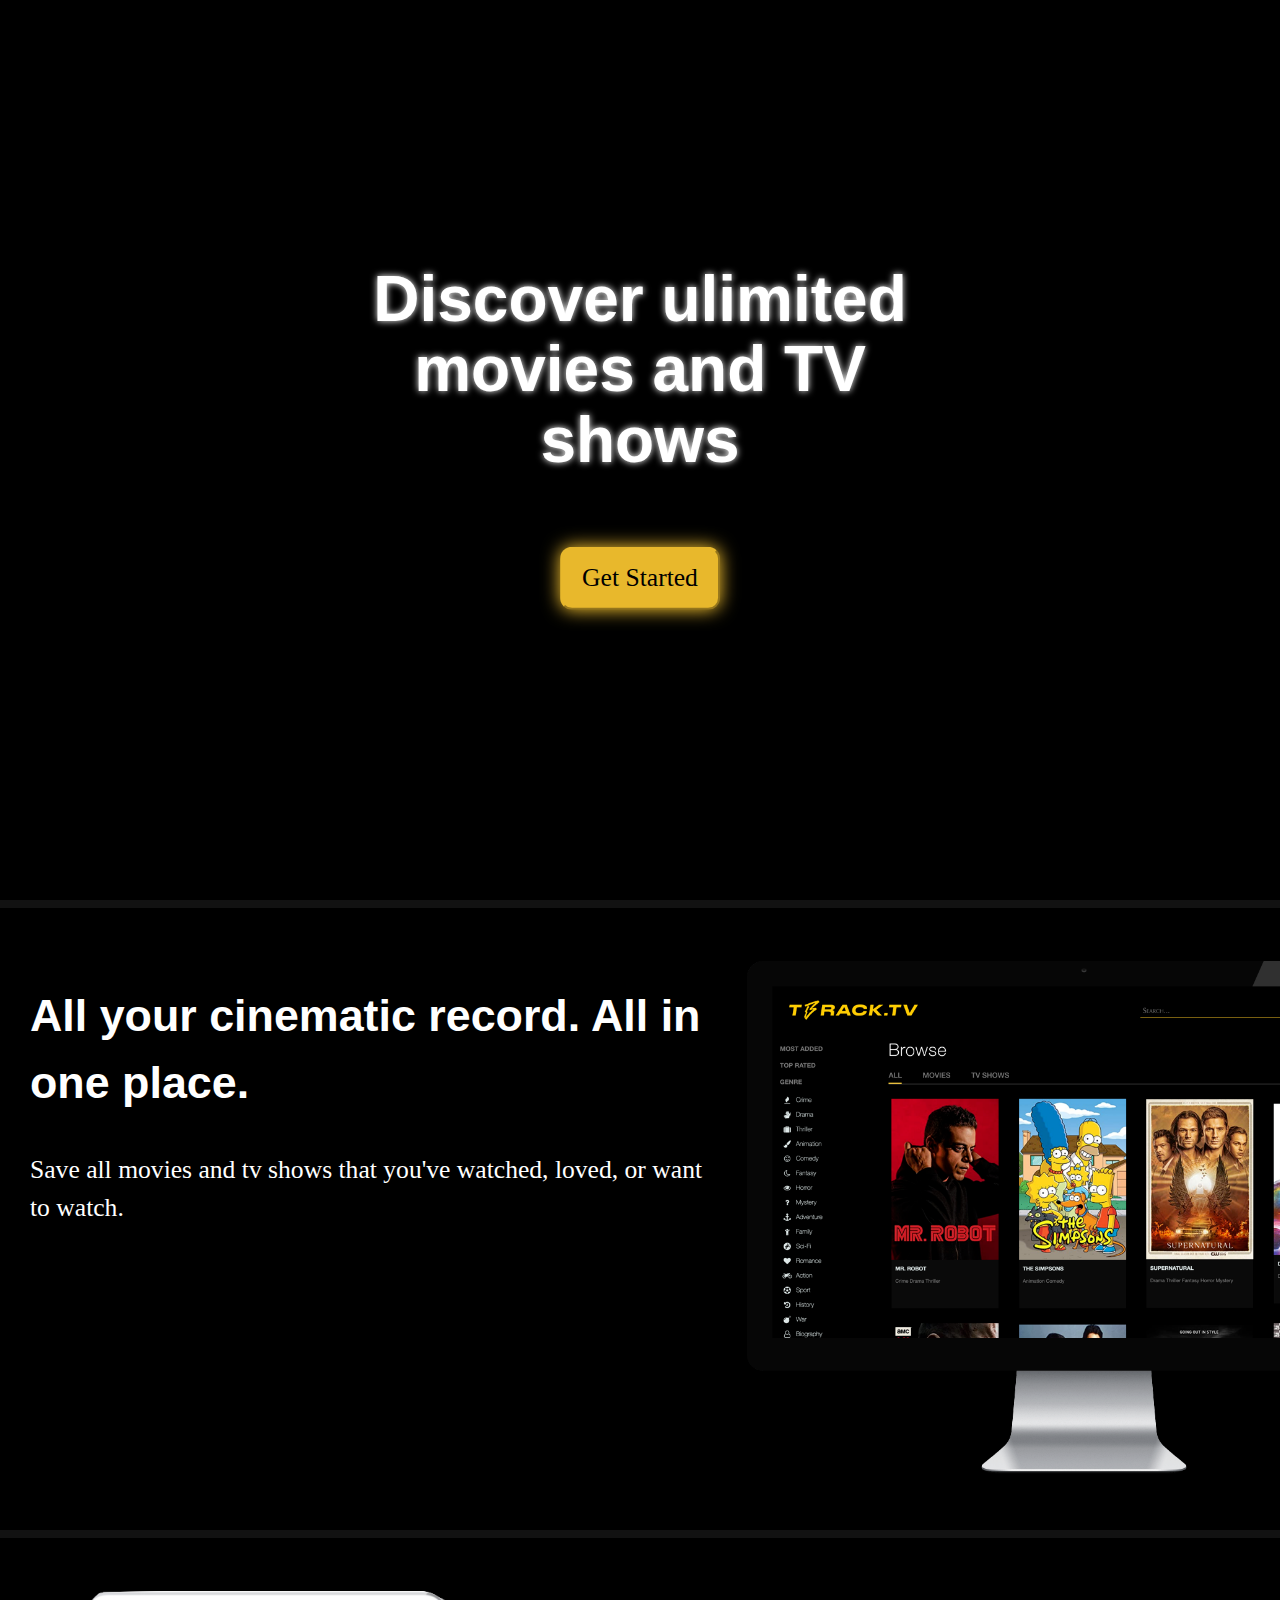
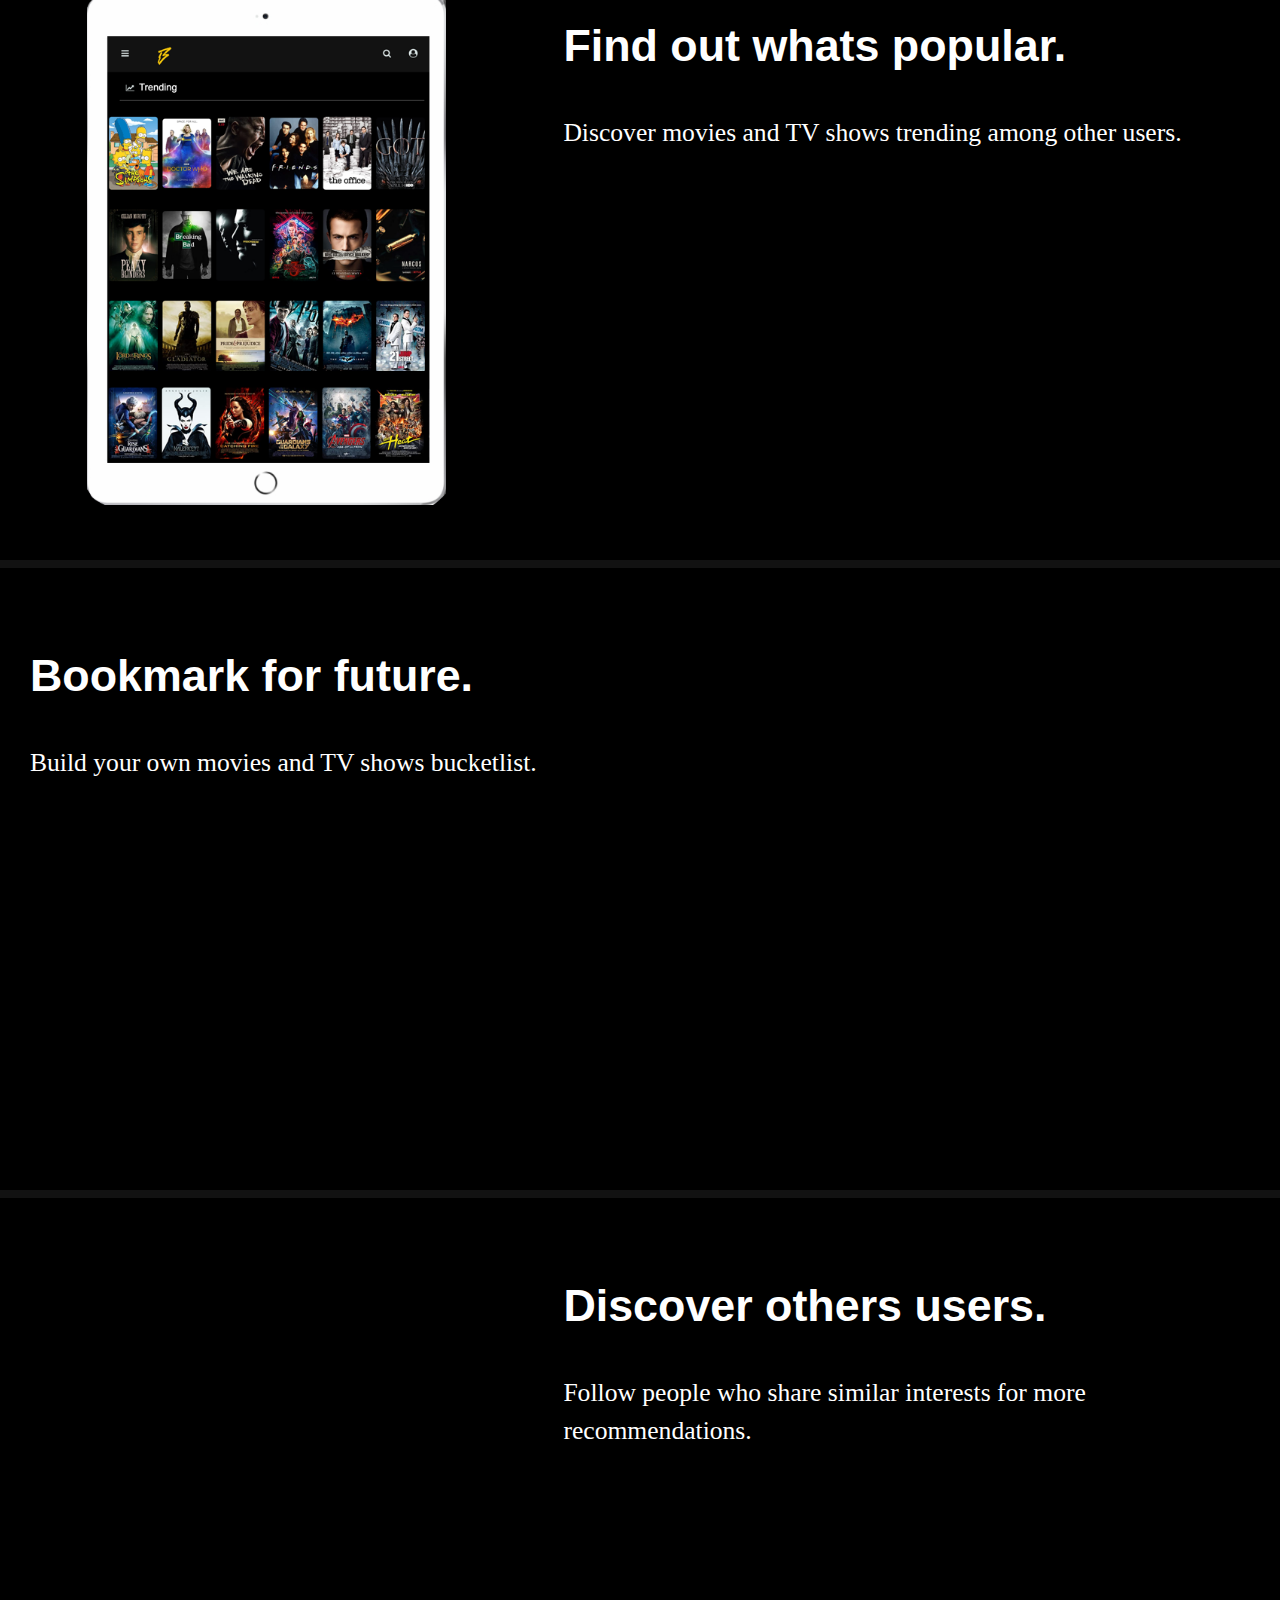
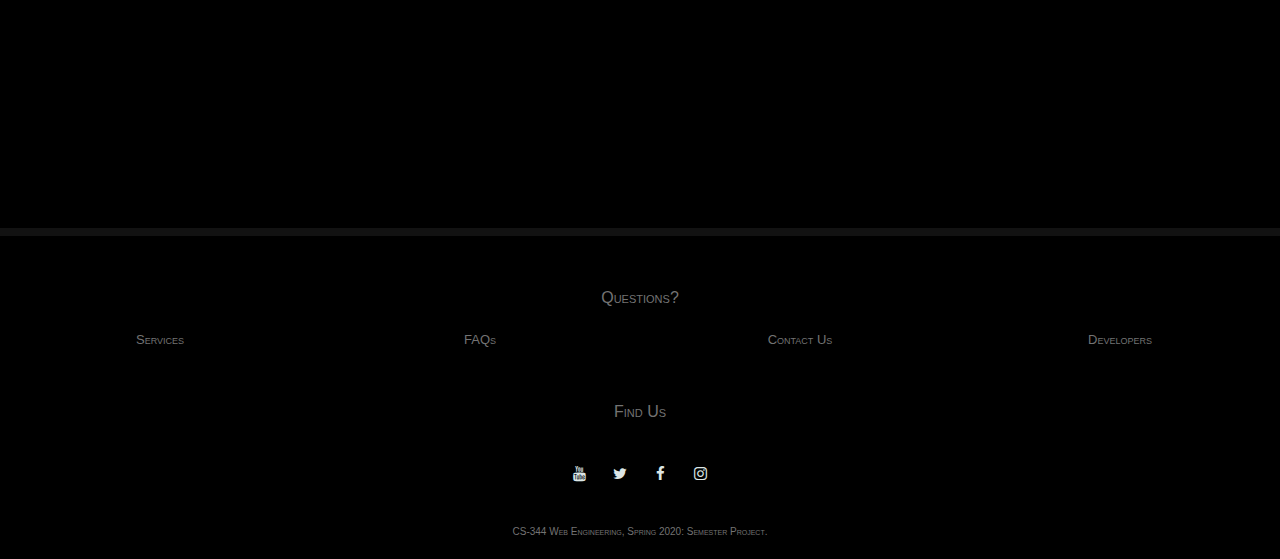
<file: Pages/Index.html>
<!doctype html>
<html>

<head>
	<meta name="viewport" content="width=device-width">
	<title>Track.tv</title>
	<link rel="stylesheet" href="https://www.w3schools.com/w3css/4/w3.css">
	<link rel="stylesheet" href="https://cdnjs.cloudflare.com/ajax/libs/font-awesome/4.7.0/css/font-awesome.min.css">
	<link rel="stylesheet" href="../Style/HomePage_Style.css" type="text/css">
</head>

<body>
	<div id='b0' class='m-reset'>
		<div id='entry-image'></div>
		<h1>Discover ulimited movies and TV shows</h1>
		<button class='get-started'>Get Started</button>
	</div>

	<div id='b1'>
		<div class='sections'>
			<div id='st1' class='section-text col-7 col-t-12 col-m-12 t-text m-text'>
				<h1>All your cinematic record. All in one place.</h1>
				<p>Save all movies and tv shows that you've watched, loved, or want to watch.</p>
			</div>
			<div id='st1-img' class='section-img col-5 col-t-12 col-m-12'><img src='../Style/Images/monitor.png'></div>
		</div>
	</div>

	<div id='b2'>
		<div class='sections'>
			<div id='st2-img' class='section-img col-5 col-t-12 col-m-12'><img src='../Style/Images/popular.png'></div>
			<div id='st2' class='section-text col-7 col-t-12 col-m-12 t-text m-text'>
				<h1>Find out whats popular.</h1>
				<p>Discover movies and TV shows trending among other users.</p>
			</div>
		</div>
	</div>

	<div id='b3'>
		<div class='sections'>
			<div id='st3' class='section-text col-7 col-t-12 col-m-12 t-text m-text'>
				<h1>Bookmark for future.</h1>
				<p>Build your own movies and TV shows bucketlist.</p>
			</div>
			<div id='st3-img' class='section-img col-5 col-t-12 col-m-12'></div>
		</div>
	</div>

	<div id='b4'>
		<div class='sections'>
			<div id='st4-img' class='section-img col-5 col-t-12 col-m-12'></div>
			<div id='st4' class='section-text col-7 col-t-12 col-m-12 t-text m-text'>
				<h1>Discover others users.</h1>
				<p>Follow people who share similar interests for more recommendations.</p>
			</div>
		</div>
	</div>

	<div id='footer-box'>
		<div class='footer'>
			<div class='footer-heading'>Questions?</div>
			<div class='footer-content'><a href='#'>Services</a></div>
			<div class='footer-content'><a href='#'>FAQs</a></div>
			<div class='footer-content'><a href='#'>Contact Us</a></div>
			<div class='footer-content'><a href='#'>Developers</a></div>
		
			<div class='footer-heading'>Find Us</div>
			<div class='footer-heading' id='find-us-icons'>
				<a href='https://www.youtube.com' target='_blank' class='fa fa-youtube'></a>
				<a href='https://www.twitter.com' target='_blank' class='fa fa-twitter'></a>
				<a href='https://www.facebook.com' target='_blank' class='fa fa-facebook'></a>
				<a href='https://www.instagram.com' target='_blank' class='fa fa-instagram'></a>
			</div>

			<div id='footer-end' class='footer-heading'>CS-344 Web Engineering, Spring 2020: Semester Project.</div>	
		</div>
	</div>

	<script src="../Functionality/jquery-3.2.1.js"></script>
	<script src="../Functionality/HomePage_F.js" type="text/javascript"></script>

</body>
</file>
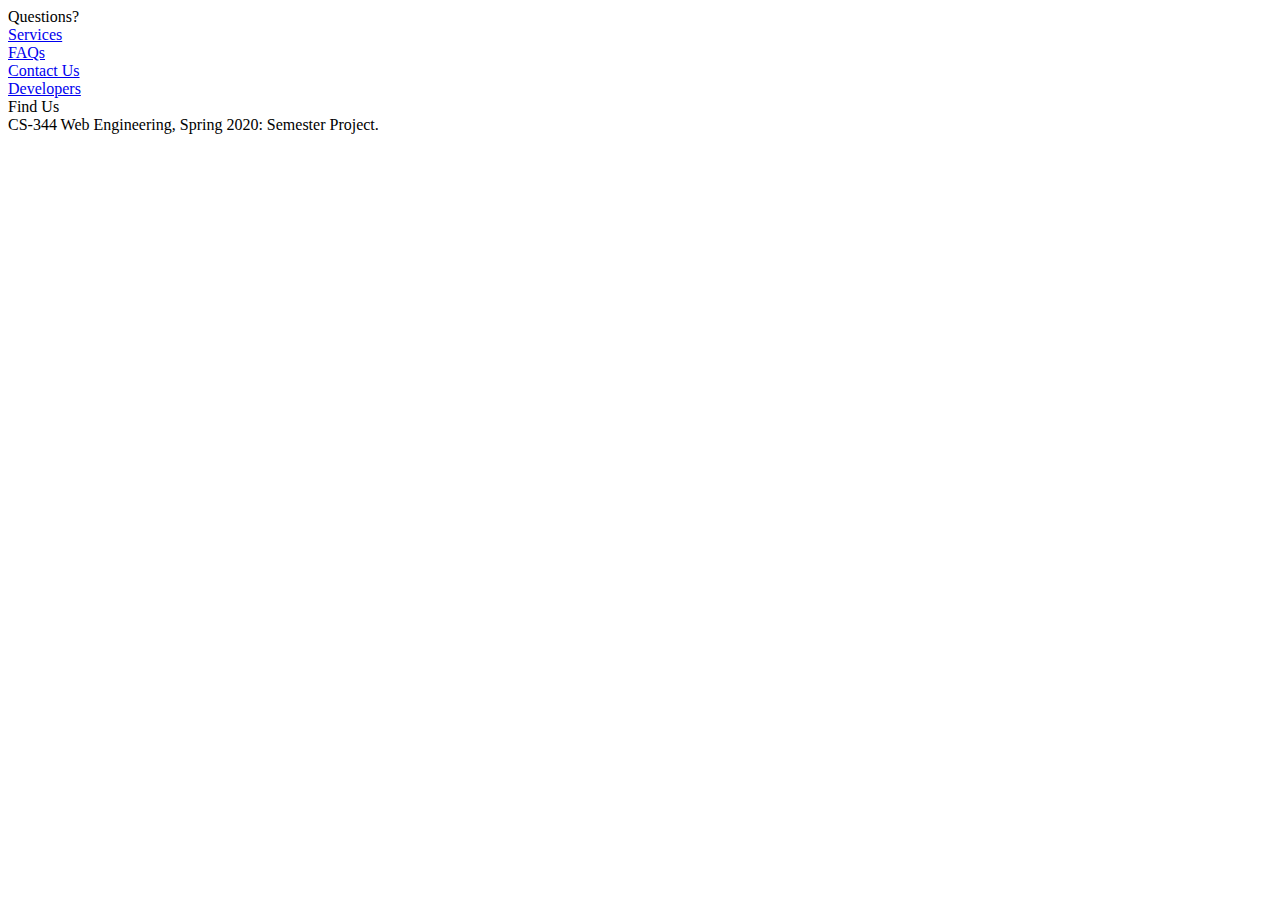
<file: Pages/footer.html>
<!DOCTYPE html>
<html>
<head><title>footer</title></head>
<body>
<div class='footer header_footer'>

		<div class='footer-heading'>Questions?</div>
		<div class='footer-content'><a href='./services.php'>Services</a></div>
		<div class='footer-content'><a href='./faqs.php'>FAQs</a></div>
		<div class='footer-content'><a href='./contactus.php'>Contact Us</a></div>
		<div class='footer-content'><a href='./developers.php'>Developers</a></div>

		<div class='footer-heading'>Find Us</div>
		<div class='footer-heading' id='find-us-icons'>
			<a href='https://www.youtube.com' target='_blank' class='fa fa-youtube'></a>
			<a href='https://www.twitter.com' target='_blank' class='fa fa-twitter'></a>
			<a href='https://www.facebook.com' target='_blank' class='fa fa-facebook'></a>
			<a href='https://www.instagram.com' target='_blank' class='fa fa-instagram'></a>
		</div>

		<div id='footer-end' class='footer-heading'> CS-344 Web Engineering, Spring 2020: Semester Project.</div>

	</div>
</body>
</html>
</file>
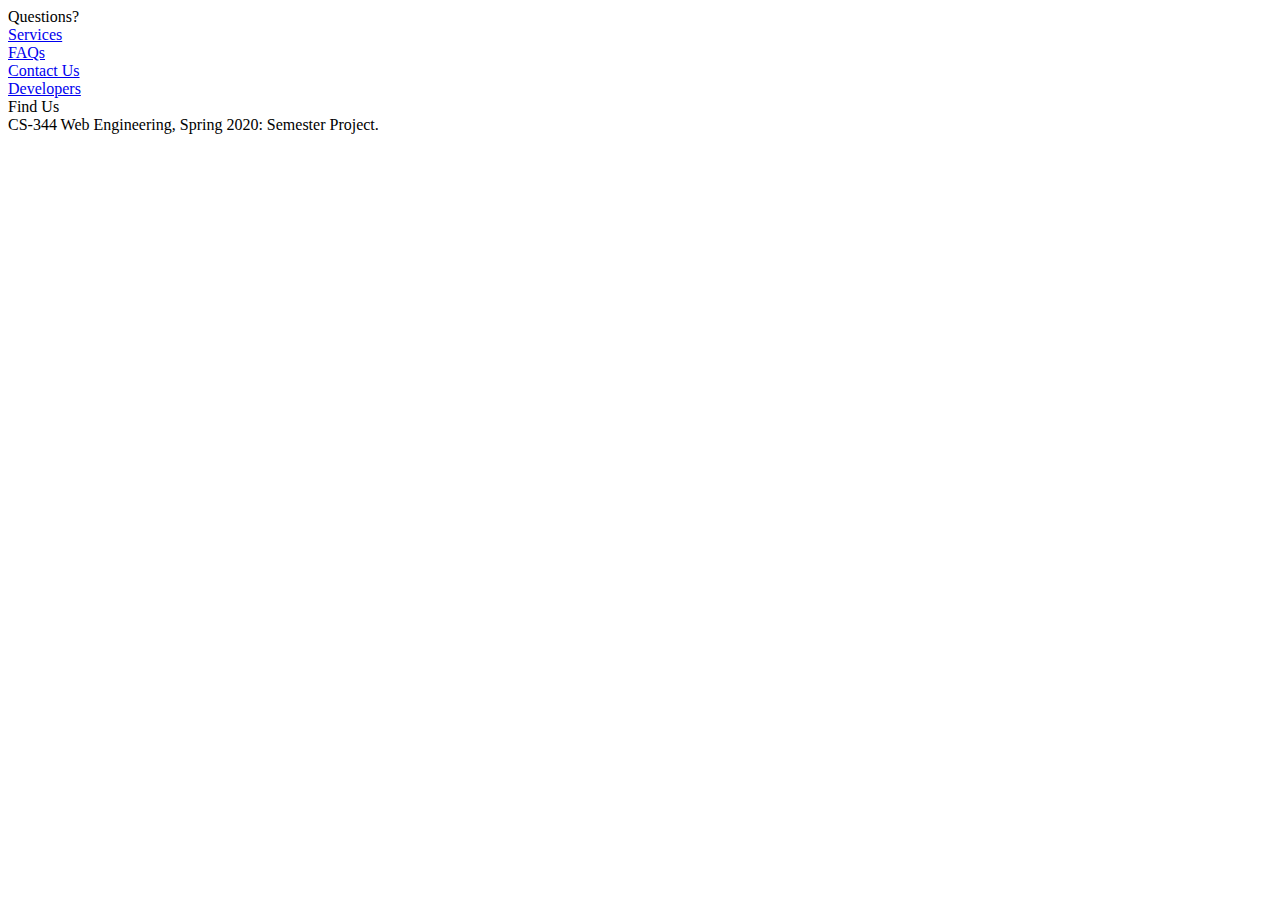
<file: HTML/View/Footer.html>
<!DOCTYPE html>
<html>
<head><title>footer</title></head>
<body>
<div class='footer header_footer'>

		<div class='footer-heading'>Questions?</div>
		<div class='footer-content'><a href='./Services.php'>Services</a></div>
		<div class='footer-content'><a href='./Faqs.php'>FAQs</a></div>
		<div class='footer-content'><a href='./ContactUs.php'>Contact Us</a></div>
		<div class='footer-content'><a href='./Developers.php'>Developers</a></div>

		<div class='footer-heading'>Find Us</div>
		<div class='footer-heading' id='find-us-icons'>
			<a href='https://www.youtube.com' target='_blank' class='fa fa-youtube'></a>
			<a href='https://www.twitter.com' target='_blank' class='fa fa-twitter'></a>
			<a href='https://www.facebook.com' target='_blank' class='fa fa-facebook'></a>
			<a href='https://www.instagram.com' target='_blank' class='fa fa-instagram'></a>
		</div>

		<div id='footer-end' class='footer-heading'> CS-344 Web Engineering, Spring 2020: Semester Project.</div>

	</div>
</body>
</html>
</file>
<file: Style/HomePage_Style.css>
@media only screen and (max-width: 599px) {
	/* For mobile: */
	.remove-m {display: none;}
	.col-m-1 {width: 8.33%;}
	.col-m-2 {width: 16.66%;}
	.col-m-3 {width: 25%;}
	.col-m-4 {width: 33.33%;}
	.col-m-5 {width: 41.66%;}
	.col-m-6 {width: 50%;}
	.col-m-7 {width: 58.33%;}
	.col-m-8 {width: 66.66%;}
	.col-m-9 {width: 75%;}
	.col-m-10 {width: 83.33%;}
	.col-m-11 {width: 91.66%;}
	.col-m-12 {width: 100%;}
	#b0, #b1, #b2, #b3, #b4, .sections {
		height:60vh;
		text-align: center;
	}
	#st1, #st2, #st3, #st4 {
		height:20vh;
	}
	#st1-img, #st2-img, #st3-img, #st4-img {
		height:40vh;
	}
}	
	
@media only screen and (min-width: 600px) and (max-width: 767px) {
	/* For tablets: */
	.remove-t {display: none;}
	.col-t-1 {width: 8.33%;}
	.col-t-2 {width: 16.66%;}
	.col-t-3 {width: 25%;}
	.col-t-4 {width: 33.33%;}
	.col-t-5 {width: 41.66%;}
	.col-t-6 {width: 50%;}
	.col-t-7 {width: 58.33%;}
	.col-t-8 {width: 66.66%;}
	.col-t-9 {width: 75%;}
	.col-t-10 {width: 83.33%;}
	.col-t-11 {width: 91.66%;}
	.col-t-12 {width: 100%;}
	#b0 {height:100vh;}
	#b1, #b2, #b3, #b4, .sections {
		height:90vh;
		text-align: center;
	}
	#st1, #st2, #st3, #st4 {
		height:30vh;
	}
	#st1-img, #st2-img, #st3-img, #st4-img {
		height:60vh;
	}
}

@media only screen and (min-width: 768px) {
	/* For desktop: */
	.remove {display: none;}
	.col-1 {width: 8.33%;}
	.col-2 {width: 16.66%;}
	.col-3 {width: 24.5%;}
	.col-4 {width: 33.33%;}
	.col-5 {width: 41.66%;}
	.col-6 {width: 50%;}
	.col-7 {width: 58.33%;}
	.col-8 {width: 66.66%;}
	.col-9 {width: 75%;}
	.col-10 {width: 83.33%;}
	.col-11 {width: 91.66%;}
	.col-12 {width: 100%;}
	#b0 {height:100vh;}
	#b1, #b2, #b3, #b4, #b1 div, #b2 div, #b3 div, #b4 div {height:70vh;}

}

body {
	font-family: Optima, Helvetica, sans-serif;
	font-weight: 500;
	font-variant: small-caps;
	background-color: black;
	margin: 0;
	color: rgb(220,230,230);
}

.fa {
    text-align: center;
    vertical-align: middle;
    text-decoration: none;
    margin: 25px 3px;
    border-radius: 50%;
    width: 30px;
    height: 30px;
    font-size: 15px;
    line-height: 30px !important;
    background: transparent;
    color: rgb(220,230,230);
    border: none;
}

#sliding-menu {
	float:left;
	height: 100vh;
	z-index:5;
	position: absolute;
	left:-1000px;
	background-color: rgb(18,18,18);
	color: rgb(220,230,230);
	font-size: 20px;
	position: fixed;
	overflow-y:scroll;
	padding-left: 7%;
	z-index: 20;
}

#movie-menu {
	padding-top: 80px;
}

#popular-menu, #admin-menu, #about-us-menu {
	padding-top:30px;
}

#movie-menu li, #tv-show-menu li {
	display: none;
	list-style-type: none;
	font-size: 12px;
}

#sliding-menu ul {
	margin-block-start: 0;
	margin-block-end: 0;
	padding-inline-start: 10%;
}

#header {
	width:100%;
	padding-top:10px;
	padding-bottom: 13px;
	padding-left:20px;
	top: 0;
	position: -webkit-sticky;
	position: sticky;
	z-index:10;
}

#large-header {height:80px;}

#small-header {height:50px;}

#search-bar, #search-bar-s {
    padding-top: 3px;
    padding-bottom: 3px;
    padding-left: 5px;
    margin-top: 0px;
    font-size: 15px;
    text-align:left;
    background:transparent;
    border: none;
    border-bottom: 1px solid rgb(254,202,49);
    color: rgb(115,115,115);
    width:80%;
}

#small-header .fa {
	margin-top: 10px;
	margin-right: 20px;
}

#footer-box {
	width:100%;
	display:inline-block;
}

.footer{
	background-color: black;
	border-top:8px solid rgb(18,18,18);
	font-family: Helvetica, Arial, sans-serif;
	color:rgb(115,115,115);
	bottom:0;
	width:100%;
	height:300px;
	font-size: 0;
}

.footer-heading {
	width:100%;
	padding-top:50px;
	font-size: 16px;
	text-align: center;
}

.footer-content {
	width:calc(100%/4);
	display:inline-block;
	padding-top:20px;
	font-size:13px;
	text-align: center;
	margin:0;
}

#find-us-icons {padding-top:10px;}

.footer-content a, #trending-listing > a {
	color:rgb(115,115,115);
	text-decoration: none;	
}

 #sliding-menu a, .item a, .main-tabs a, #left-menu-large a, #left-menu-box a {text-decoration: none;}

.footer-content a:hover, #trending-listing a:hover {
	text-decoration: underline;
}

#footer-end {
	padding-top:10px;
	padding-bottom: 20px;
	font-size:10px;
}

.fa-user-circle:hover, .fa-search:hover, .fa-arrow-right:hover, .fa-bars:hover, .fa-times:hover, .fa-angle-down:hover, .fa-angle-up:hover, #sliding-menu a:hover, #trending-listing a:hover, .fa-bookmark-o:hover, .fa-plus-square-o:hover, .fa-heart-o:hover, #left-menu-large a:hover, .fa-star, .left-menu-box .fa-angle-down {color: rgb(254,202,49);}

.fa-facebook:hover {background: #3B5998;}

.fa-youtube:hover {background: #bb0000;}

.fa-instagram:hover {background: #7e3daf;}

.fa-twitter:hover {background: #1ca2f0;}

.poster-container {
	margin: 0 5px;
	display: inline-block;
	width:15%;
}

.poster-container img {
	border-radius: 5px;
    max-width: 100%;
    height: auto;
    width: auto\9; /* ie8 */
}

#top-text {
	margin: 3vw 2vw 2vw 4vw;
	border-bottom: 1px solid rgb(115,115,115);
}

#top-text h2 {
	font-size: 3vw;
	color: white;
	padding-left: 1.5vw;
}

.fa-line-chart {padding-right: 1vw;}

/*1 had -l with it and i removed it yikes*/
#sect1, #sect2, #sect3, #sect4 {
	overflow: auto;	
	white-space: nowrap;
	padding-bottom: 3%;
}

#sect1, #sect2, #sect3, #sect4 {padding-top: 3%;}

#trending-listing > a {
	font-size: 3vw;
	padding-left: 5%;
}

#sect1-e {
	display: none;
	padding-bottom:3%;
	overflow-x: hidden;
	width:100vw;
}

div .lpos-i {
	width:32vw;
	float:left;
	padding-top:7%;
	padding-left: 5%;
	font-size:3vw;
	white-space: normal;
	padding-bottom: 5%;
	color: rgb(220,230,230);
}

.tiny {
	font-size: 1vw;
	padding-top: 21px;
}

div .faded > img {
	position: relative;
	width: 64vw;
	float:right;
	margin:0;
	z-index: -1;
}

div .faded {
	width:64vw;
	height:auto;
	float:right;
	margin:0;
	object-fit: cover;
	background-image: linear-gradient(to right, black, transparent);
}

.fully-faded > img {
	width:100vw;
	z-index:-1;
	margin:0;
	position: relative;
}

.fully-faded {
	position: relative;
	width:100vw;
	min-height: auto;
	margin:0;
	object-fit: cover;
	background-image:radial-gradient(circle, rgba(0,0,0,0.43040966386554624) 42%, rgba(0,0,0,0.8925945378151261) 83%), linear-gradient(to left, black, transparent);
}

#main-img-text {
	width:40%;
	word-wrap: break-word;
	text-align: center;
	position: absolute;
  	top: 50%;
  	left: 50%;
  	transform: translate(-50%, -50%);
}

#main-img-text h1 {
	font-size: 4vw;
	font-weight: 800;
	text-transform: uppercase;
	color: white;
	text-shadow: 0px 0px 20px #EFEFEF;
}

.main-btn {
	font-size: 1.4vw;
	text-transform: uppercase;
	font-weight: 600;
	padding-top: 1vw;
	padding-bottom: 1vw;
	margin-top: 1vw;
	margin-bottom: 2.5vw;
	width: 15vw;
	border-radius: 12px;
	border-color: rgb(232, 184, 44);
	background-color: rgb(232, 184, 44);
	-webkit-box-shadow: 0px 0px 18px 0px rgba(254,202,49,1);
	-moz-box-shadow: 0px 0px 18px 0px rgba(254,202,49,1);
	box-shadow: 0px 0px 18px 0px rgba(254,202,49,1);
}


.faded, .lpos-i, #sect1-e, #sect2-e, #sect3-e, #sect4-e, #hidden-search-bar {display: none;}

.l-pos-exit {
	float:right;
	border:0;
	margin: 0;
}

.fa-bookmark-o, .fa-plus-square-o, .fa-heart-o, .fa-check-square, .fa-bookmark, .fa-heart, .fa-line-chart {margin:0;}

#page-content {
	margin-bottom: 5vh;
	min-height: 50vh;
	font-family: "Helvetica Neue", Helvetica, Arial, Verdana, Geneva, sans-serif;
	font-variant: normal;
	color:rgb(115,115,115);
}

#left-menu-large {
	background-color: black;
	float:left;
	height:100vh;
	overflow-y: auto;
	padding-left: 15px;
	font-size: 13px;
}

#poster-section {
	float:left;
	height:100vh;
	background-color: black;
	overflow-y: auto;
	overflow-x: hidden;
	padding-left:25px;
	padding-right: 25px;
	padding-bottom: 50px;
}

/*make it be a slider*/
#right-display {
	display:none;
	background-color:rgb(18,18,18);
	float:right;
	height:100vh;
	overflow-y:auto;
	width:300px;
}

.bold-tiny {
	font-weight: bold;
	display: block;
	float: none;
	padding-top: 15px;
	text-decoration: none;
	margin:0;
}

#left-menu-large li {
	list-style-type: none;
	font-weight: 300;
	color: rgb(220,230,230);
}

/*add second class to active left section links*/
#left-menu-large li:hover, .active-link {
	color:rgb(254,202,49);
	background-color: rgb(115,115,115);
}

ul {padding-left: 0px;}

#left-menu-small #open-left-menu {
	text-align: center;
	color: white;
	width: 100%;
	padding: 1% 5%;
	margin: 10 0;
	border: 2px solid rgb(115,115,115);
}

#left-menu-box {text-align: center;}

#left-menu-small .fa-angle-down {
	margin:0;
	color: white;
}

.fa-plus, .fa-fire, .fa-question, .fa-music, .fa-futbol-o, .fa-user-o, .fa-heart, .fa-child, .fa-book, .fa-bomb, .fa-history, .fa-map-o, .fa-smile-o, .fa-grav, .fa-eye, .fa-motorcycle, .fa-moon-o, .fa-suitcase, .fa-anchor, .fa-paint-brush, .fa-sign-language, .fa-hourglass-half, .fa-star {
	margin: 0;
	margin-right:3px;
}

.main-text {
	font-size: 35px;
	font-weight: 300;
	color:white;
	letter-spacing: 0.05em;
}

.main-tabs {
	border-bottom: 1px solid rgb(115,115,115);
	color:rgb(115,115,115);
}

.main-tabs > a {
	display: inline-block;
	margin-right: 3vw;
	font-weight: 500;
	padding-bottom: 5px;
}

/*add second class to active tab links*/
.main-tabs > a:hover, .active-tab {border-bottom: 2px solid rgb(254,202,49);}

#poster-listings {
    display: grid;
    grid-template-columns: repeat(auto-fill, minmax(200px, 1fr));
    place-items:center;
    grid-row-gap: 30px;
    grid-column-gap: 30px;
	padding-top: 30px;
}

#poster-listings img {
	width:100%;
    height:auto;
}

.item {width: 220px;}

.item-info {
	background-color: rgb(18,18,18);
	padding-left: 8px;
	padding-top: 10px;
	padding-bottom: 10px;
	height:100px;
	color: rgb(220,230,230);
}

.title {
	font-weight: bold;
	font-size: 11px;
	display: block;
	float: none;
	text-decoration: none;
	margin:0;
	color: rgb(220,230,230);
	text-transform: uppercase;
}

.genres-list {
	font-weight: 400;
	font-size: 10px;
	color: rgb(115,115,115);
}

.genres > p {
	padding: 5px 10px;
	display: inline-block;
	font-size: 15px;
	font-weight: 400;
	color: rgb(115,115,115);
	margin:0;
}

#main-info {
	width:100%;
	padding-top: 30px;
}

#film-info {
	float:right;
	padding-top:50px;
	text-align: center;
}

#film-pos {
	float: left;
	text-align: center;
}

#film-pos img {
	max-width:100%;
	height: auto;
	width: auto\9; /* ie8 */
}

#film-reviews {
	width:100%;
	float: right;
}

#film-actions a {
	align-items: center;
	display: inline-block;
	margin: 10px 5px 20px 5px;
	text-decoration: none;
	color: rgb(220,230,230);
}

#film-rating {color:white;}

#review-head {
	padding-top: 50px;
	border-bottom: 2px solid rgb(220,230,230);
	font-size: 25px;
	color: white;
	letter-spacing: 0.1em;
	font-weight: 200;
}

.review-box, .result {
	padding-top: 10px;
	padding-bottom: 15px;
	display: inline-block;
	width:100%;
	border-bottom: 1px solid rgb(220,230,230);
}

.rev-img {
	float:left;
	width:10%;
	height:10%;
}

.rev-img > img {
	width: 100%;
	height: 100%;
	border-radius: 50%;
}

.rev-user > i {
	margin-left:3px;
	height: auto;
	width: auto;
}

.rev-user, .rev-user a {
	font-size: 13px;
	font-weight:200;
	text-decoration: none;
}

.rev-text {font-weight:300;}

.rev {
	float: right;
	width:87%;
	overflow-wrap: break-word;
}

#leave-review {
	margin-top: 50px;
	margin-left: 8%;
	margin-right: 10%;
	color: white;
	font-size: 18px;
	font-weight: 300;
}

#reviews-list {
	margin-top: 50px;
	margin-left: 8%;
	margin-right: 10%;
}

#review {
	width: 100%;
	height:100px;
	padding: 6px 10px;
	margin: 8px 0;
	display: inline-block;
	border: 1px solid #ccc;
	border-radius: 4px;
	box-sizing: border-box;
}

#review-title {
	width: 100%;
	height: 20px;
	padding: 6px 10px;
	margin: 8px 0;
	display: inline-block;
	border: 1px solid #ccc;
	border-radius: 4px;
	box-sizing: border-box;
}

select {
	margin-top:8px;
	margin-left: 15px;
	width: 20%;
}

input[type=submit] {
	width:20%;
	float:right;
	background-color: rgb(254,202,49);
	color: black;
	margin: 8px 0;
	border: none;
	border-radius: 4px;
}

#res-listings {
    display: grid;
    grid-template-columns: repeat(auto-fill, minmax(280px, 1fr));
    place-items:center;
    grid-row-gap: 30px;
    grid-column-gap: 30px;
	padding-top: 30px;
}

#res-listings img {
	width:100%;
    /*height:auto;*/
}

.res-img, .ures-img {
	float:left;
	width:30%;
	height:100%;
}

.ures-img img {
	border-radius: 50%;
	height: 100%;
	width:100%;
	object-fit: cover;
}
.user-list {height:100%;}

.res {
	float: right;
	width:69%;
	white-space: normal;
	overflow-wrap: break-word;
	text-align: start;
	font-weight: 300;
	font-size: 3vh;
	color: rgb(220,230,230);
	padding-left: 10px;
}

.ures {
	font-size: 15px;
	float: right;
	width:69%;
	white-space: normal;
	overflow-wrap: break-word;
	text-align: start;
	padding-left: 18px;
}

.handle {
	margin-bottom: 5px;
	margin-top: 10px;
	font-weight: 500;
	color: rgb(220,230,230);
}

.fullname {
	margin-top: 5px;
	font-weight: 300;
	color: rgb(115,115,115);
}

#b0 {
	position: relative;
	text-align: center;
}

#entry-image {
	background-image: linear-gradient(180deg, rgba(0,0,0,0.26234243697478987) 70%, rgba(0,0,0,0.8561799719887955) 98%), linear-gradient(0deg, rgba(0,0,0,0.26234243697478987) 70%, rgba(0,0,0,0.8561799719887955) 98%), url("https://www.myanmore.com/wp-content/uploads/2019/05/netflix-background-9.jpg");
	background-size: cover;
	color:white;
	margin:0;
	height:100%;
	width:100%;
}

#b0 h1 {
	position: absolute;
	color: white;
	text-align: center;
  	top: 40%;
  	left: 50%;
  	transform: translate(-50%, -50%);
  	font-variant: normal;
  	font-size: 5vw;
  	font-weight: bold;
  	line-height: 1.1;
  	text-shadow: 0px 0px 7px #FFFFFF;
}

#b0 button {
	margin-top: 3%;
	position:absolute;
	font-family: helvetica Neue;
	font-variant: normal;
	font-size: 2vw;
	padding: 10px 20px;
	top: 60%;
  	left: 50%;
  	transform: translate(-50%, -50%);
  	background-color: rgb(232, 184, 44);
	border-radius: 12px;
	border-color: rgb(232, 184, 44);
	-webkit-box-shadow: 0px 0px 18px 0px rgba(254,202,49,1);
	-moz-box-shadow: 0px 0px 18px 0px rgba(254,202,49,1);
	box-shadow: 0px 0px 18px 0px rgba(254,202,49,1);
}

#b1, #b2, #b3, #b4 {width:100%;}

.sections {
	border-top:8px solid rgb(18,18,18);
	font-variant: normal;
}

.section-text {
	font-family: helvetica Neue;
	padding-left: 30px;
	padding-right: 30px;
	color: white;
	padding-top:5%;
}

.section-text h1 {
	font-size: 3.5vw;
	font-weight: bold;
}

.section-text p {
	font-size:2vw;
	margin-top:5%;
	font-weight: 300;
}

#st1, #st3, #st2-img, #st4-img, #logo-large, #logo-small, .slider-menu {float: left;}

#st2, #st4, #st1-img, #st3-img, .user-icon, #open-search-bar, #fixed-search-bar, #slider-menu-exit {float:right;}

.section-img img {
	padding-top: 10%;
	height:90%;
	width: auto;
}

.section-img {
	text-align: center;
}
</file>
